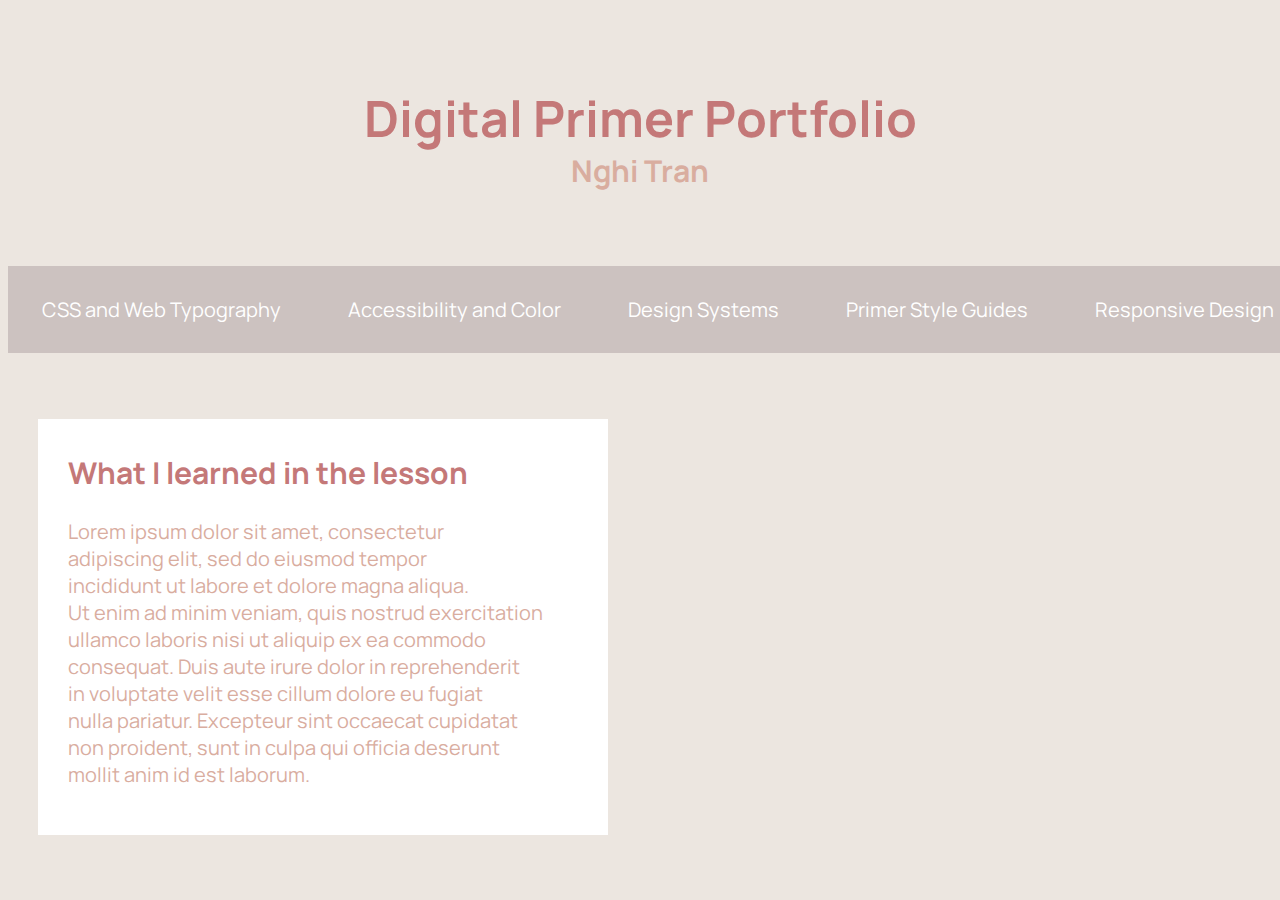
<file: index.html>
<!DOCTYPE html>


<html lang = "en">
   <head>
      <title>Nghi Tran Digital Primer Portfolio</title>
	  
	  <!-- This loads the D3 library -->

      <script src = "https://d3js.org/d3.v4.min.js"></script>

	  <link rel="stylesheet" href="stylesheet.css">

      <link href="https://fonts.googleapis.com/css2?family=Quicksand:wght@600&display=swap" rel="stylesheet">
      <link href="https://fonts.googleapis.com/css2?family=Manrope:wght@800&family=Quicksand:wght@600&display=swap" rel="stylesheet">


      <style>

            .stop-left {
                stop-color: #c47878;  /* Pink */
            }
            .stop-right {
                stop-color: #d9ad9f;  /* Yellow */
            }
            .filled {
                fill: url(#mainGradient);
            }

      

      </style>


   </head>

   <body>

   		<h1><a class= "title" href="file:///Volumes/NTRAN-2020/SOPHOMORE%202/index.html"> Digital Primer Portfolio </a></h1>
   		<h3> Nghi Tran </h3>



   		<div class="grid1">

  			<div class="item1">
  				<a href = "file:///Volumes/NTRAN-2020/SOPHOMORE%202/css%20and%20web%20typography.html"> 
  				CSS and Web Typography </a>
  			</div>
  			<div class="item2">
  				<a href = ""> Accessibility and Color </a>
  			</div>
  			<div class="item3">
  				<a href = ""> Design Systems </a>
  			</div>  
  			<div class="item4">
  				<a href = ""> Primer Style Guides </a>
  			</div>
  			<div class="item5">
  				<a href = ""> Responsive Design </a>
  			</div>
   
		</div>

		<br>
		<br>

   		<div class="grid2">

  			<div class="item6">
  				<h2 style = "position: relative; left: 30px;"> 
  					What I learned in the lesson </h2>
  				<p style = "position: relative;  left: 30px;"> 
  					Lorem ipsum dolor sit amet, consectetur <br>
  					adipiscing elit, sed do eiusmod tempor <br>
  					incididunt ut labore et dolore magna aliqua. <br>
  					Ut enim ad minim veniam, quis nostrud exercitation <br>
  					ullamco laboris nisi ut aliquip ex ea commodo <br>
  					consequat. Duis aute irure dolor in reprehenderit <br>
  					in voluptate velit esse cillum dolore eu fugiat <br>
  					nulla pariatur. Excepteur sint occaecat cupidatat <br>
  					non proident, sunt in culpa qui officia deserunt <br>
  					mollit anim id est laborum. <br>
  					
  				</p>
  			</div>
  			<div class="item7">
  				<div id = "canvas"></div>
      			<div class = "circle"></div>

  			</div>
  			
   				
		</div>

		
	  <script>

	  	var width= 660,
          height = 660,
          padding = 0;

      	var svg = d3.select("#canvas")
         .append("svg")
         .attr("width", width)
         .attr("height", height);
                

         svg.attr("width", width).attr("height", height);

      // create the svg:defs element and the main gradient definition.
      var svgDefs = svg.append("defs");

      var mainGradient = svgDefs.append("linearGradient")
         .attr("id", "mainGradient");

      // create the stops of the main gradient
      // each stop will be assigned a class to style the stop 
         mainGradient.append("stop")
            .attr("class", "stop-left")
            .attr("offset", "0");

         mainGradient.append("stop")
            .attr("class", "stop-right")
            .attr("offset", "1");

      // fill shape with gradient
         svg.append("rect")
            .classed("filled", true)
            .attr("x", 0)
            .attr("y", 0)
            .attr("width", width)
            .attr("height", height);


      	svg.append("rect")
            .classed("filled", true)
            .attr("x", 0)
            .attr("y", 0)
            .attr("width", width/1.1)
            .attr("height", height/1.1)
            .attr("transform", "translate(30,30)")
            .style("stroke-width", "20")
            .attr("stroke", "#ece6e0");


        svg.append("circle")
               .attr("cx", width/4.0)
               .attr("cy", height/4.0)
               .attr("r", width*0.5)
               .style("stroke-width", "1")
               .attr("stroke", "white")
               .attr("fill", "none");


            svg.append("circle")
               .attr("cx", width/2.0)
               .attr("cy", height/2.0)
               .attr("r", width*0.17)
               .attr("fill", "none")
               .style("stroke-width", "1")
               .attr("stroke", "white")
               .attr("transform", "translate(120,0)");

            svg.append("circle")
               .attr("cx", width/2.0)
               .attr("cy", height/2.0)
               .attr("r", width*0.15)
               .attr("fill", "none")
               .style("stroke-width", "1")
               .attr("stroke", "white")
               .attr("transform", "translate(120,0)");

            svg.append("circle")
               .attr("cx", width/2.0)
               .attr("cy", height/2.0)
               .attr("r", width*0.12)
               .attr("fill", "white")
               .style("stroke-width", "1")
               .attr("stroke", "white")
               .attr("transform", "translate(55,75)");

            svg.append("circle")
               .attr("cx", width/2.0)
               .attr("cy", height/2.0)
               .attr("r", width*0.55)
               .attr("fill", "none")
               .style("stroke-width", "1")
               .attr("stroke", "white")
               .attr("transform", "translate(100,100)");

            svg.append("circle")
               .attr("cx", width/2.0)
               .attr("cy", height/2.0)
               .attr("r", width*0.03)
               .attr("fill", "none")
               .style("stroke-width", "1")
               .attr("stroke", "white")  
               .attr("transform", "translate(125,-140)");

            svg.append("circle")
               .attr("cx", width/2.0)
               .attr("cy", height/2.0)
               .attr("r", width*0.02)
               .attr("fill", "white")
               .attr("transform", "translate(125,-140)");

            svg.append("circle")
               .attr("cx", width/2.0)
               .attr("cy", height/2.0)
               .attr("r", width*0.05)
               .attr("fill", "none")
               .style("stroke-width", "1")
               .attr("stroke", "white")  
               .attr("transform", "translate(-110,125)");

            svg.append("circle")
               .attr("cx", width/2.0)
               .attr("cy", height/2.0)
               .attr("r", width*0.04)
               .attr("fill", "white")
               .attr("transform", "translate(-110,125)");

            svg.append("circle")
               .attr("cx", width/2.0)
               .attr("cy", height/2.0)
               .attr("r", width*0.01)
               .attr("fill", "white")
               .attr("transform", "translate(-70,140)");

            svg.append("circle")
               .attr("cx", width/2.0)
               .attr("cy", height/2.0)
               .attr("r", width*0.005)
               .attr("fill", "white")
               .attr("transform", "translate(105,-160)");

            svg.append("circle")
               .attr("cx", width/2.0)
               .attr("cy", height/2.0)
               .attr("r", width*0.09)
               .attr("fill", "none")
               .style("stroke-width", "1")
               .attr("stroke", "white")
               .attr("transform", "translate(-140,-165)");

            svg.append("circle")
               .attr("cx", width/2.0)
               .attr("cy", height/2.0)
               .attr("r", width*0.02)
               .attr("fill", "none")
               .style("stroke-width", "1")
               .attr("stroke", "white")
               .attr("transform", "translate(-170,-100)");

            svg.append("circle")
               .attr("cx", width/2.0)
               .attr("cy", height/2.0)
               .attr("r", width*0.02)
               .attr("fill", "none")
               .style("stroke-width", "1")
               .attr("stroke", "white")
               .attr("transform", "translate(170,190)");

            svg.append("circle")
               .attr("cx", width/2.0)
               .attr("cy", height/2.0)
               .attr("r", width*0.006)
               .attr("fill", "white")
               .attr("transform", "translate(160,170)");

            svg.append("circle")
               .attr("cx", width/2.0)
               .attr("cy", height/2.0)
               .attr("r", width*0.01)
               .attr("fill", "white")
               .attr("transform", "translate(185,210)");

            svg.append("circle")
               .attr("cx", width/2.0)
               .attr("cy", height/2.0)
               .attr("r", width*0.007)
               .attr("fill", "white")
               .attr("transform", "translate(-120,-190)");

            svg.append("circle")
               .attr("cx", width/2.0)
               .attr("cy", height/2.0)
               .attr("r", width*0.015)
               .attr("fill", "white")
               .attr("transform", "translate(-90,-220)");

            svg.append("circle")
               .attr("cx", width/2.0)
               .attr("cy", height/2.0)
               .attr("r", width*0.015)
               .attr("fill", "white")
               .attr("transform", "translate(-90,-220)");




        
        

	  </script>  
	  
       
   </body>
</html>
</file>
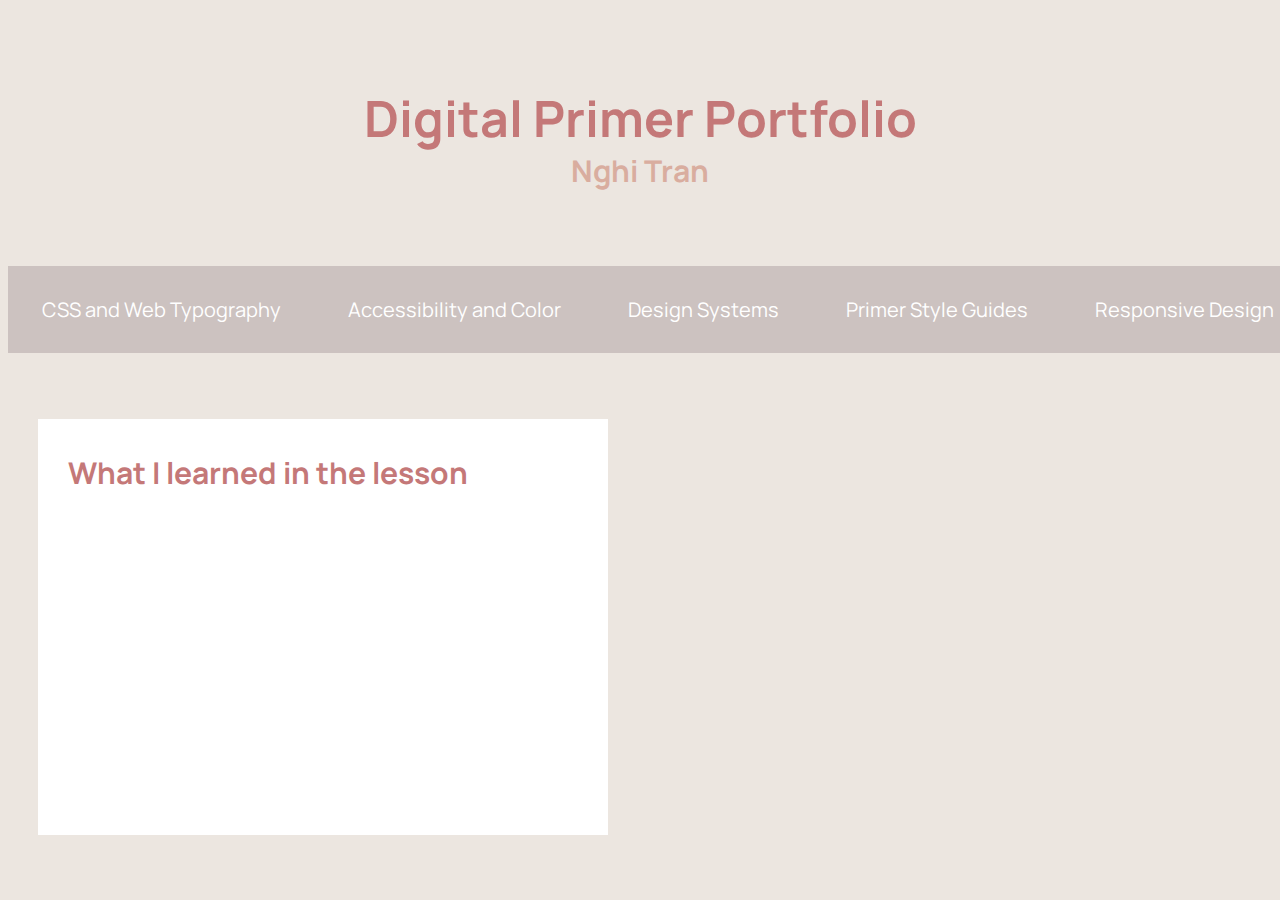
<file: css and web typography.html>
<!DOCTYPE html>


<html lang = "en">
   <head>
      <title>Nghi Tran Digital Primer Portfolio</title>
    
    <!-- This loads the D3 library -->

      <script src = "https://d3js.org/d3.v4.min.js"></script>

    <link rel="stylesheet" href="stylesheet.css">

      <link href="https://fonts.googleapis.com/css2?family=Quicksand:wght@600&display=swap" rel="stylesheet">
      <link href="https://fonts.googleapis.com/css2?family=Manrope:wght@800&family=Quicksand:wght@600&display=swap" rel="stylesheet">


      <style>

            .stop-left {
                stop-color: #c47878;  /* Pink */
            }
            .stop-right {
                stop-color: #d9ad9f;  /* Yellow */
            }
            .filled {
                fill: url(#mainGradient);
            }

      

      </style>


   </head>

   <body>

      <h1><a class= "title" href="file:///Volumes/NTRAN-2020/SOPHOMORE%202/index.html"> Digital Primer Portfolio </a></h1>
      <h3> Nghi Tran </h3>



      <div class="grid1">

        <div class="item1">
          <a href = ""> CSS and Web Typography </a>
        </div>
        <div class="item2">
          <a href = ""> Accessibility and Color </a>
        </div>
        <div class="item3">
          <a href = ""> Design Systems </a>
        </div>  
        <div class="item4">
          <a href = ""> Primer Style Guides </a>
        </div>
        <div class="item5">
          <a href = ""> Responsive Design </a>
        </div>
   
    </div>

    <br>
    <br>

      <div class="grid2">

        <div class="item6">
          <h2 style = "position: relative; left: 30px;"> 
            What I learned in the lesson </h2>
          <p style = "position: relative;  left: 30px;"> 
            
            
          </p>
        </div>
        <div class="item7">
          <div id = "canvas"></div>
            <div class = "circle"></div>

        </div>
        
          
    </div>

    
    <script>

     

        
        

    </script>  
    
       
   </body>
</html>
</file>
<file: stylesheet.css>
body {

	background-color: #ece6e0;
}


h1 {

	font-family: 'Manrope', sans-serif;
	color: #c47878;
	font-size: 50px;
	text-align: center;
	padding-top: 50px;

}

h2 {

	font-family: 'Manrope', sans-serif;
	color: #c47878;
	font-size: 30px;

}


h3 {

	font-family: 'Manrope', sans-serif;
	color: #d9ad9f;
	font-size: 30px;
	text-align: center;
	padding-top: 10px;
	position: relative;
	top: -45px;


}


p {

	font-family: 'Manrope', sans-serif;
	color: #d9ad9f;
	font-size: 20px;
	

}


a.title {
	font-family: 'Manrope', sans-serif;
	text-decoration: none;
	color: #c47878;
	font-size: 50px;
}

a {
	font-family: 'Manrope', sans-serif;
	text-decoration: none;
	color: white;
	font-size: 20px;
}


.grid1 {
  display: grid;
  grid-template-columns: auto auto auto auto auto;
  grid-gap: 0px;
  padding: 0px;
  width: 1300px;
  margin: auto;
  text-align: center;

}

.item1 {

	background-color: #ccc2c0;
	padding-top: 30px;
	padding-bottom: 30px;
}

.item2 {

	background-color: #ccc2c0;
	padding-top: 30px;
	padding-bottom: 30px;

}

.item3 {

	background-color: #ccc2c0;
	padding-top: 30px;
	padding-bottom: 30px;

}

.item4 {

	background-color: #ccc2c0;
	padding-top: 30px;
	padding-bottom: 30px;

}

.item5 {

	background-color: #ccc2c0;
	padding-top: 30px;
	padding-bottom: 30px;

}


.grid2 {
  display: grid;
  grid-template-columns: auto auto;
  grid-gap: 0px;
  background-color: none;
  padding: 30px;
  width: 1300px;
  margin: auto;
  

}


.item6 {
  background-color: white;
  padding-top: 8px;
  padding-bottom: 8px;
  width: 570px;
  height: 400px;
 
}
.item7 {
  background-color: none;
  justify-self: end;


 
}

.paragraph {
  background-color: white;
  font-family: 'EB Garamond', serif;
  font-size: 34pt;
  border: 1px solid black;
  margin-left: 350px;
  margin-right: 350px;
  padding-right: 100px;
  padding-left: 150px;
  padding-top: 120px;
  padding-bottom: 120px;
  letter-spacing: 23;
  
  
  
  
}

font-family: 'Quicksand', sans-serif;
font-family: 'Manrope', sans-serif;
</file>
